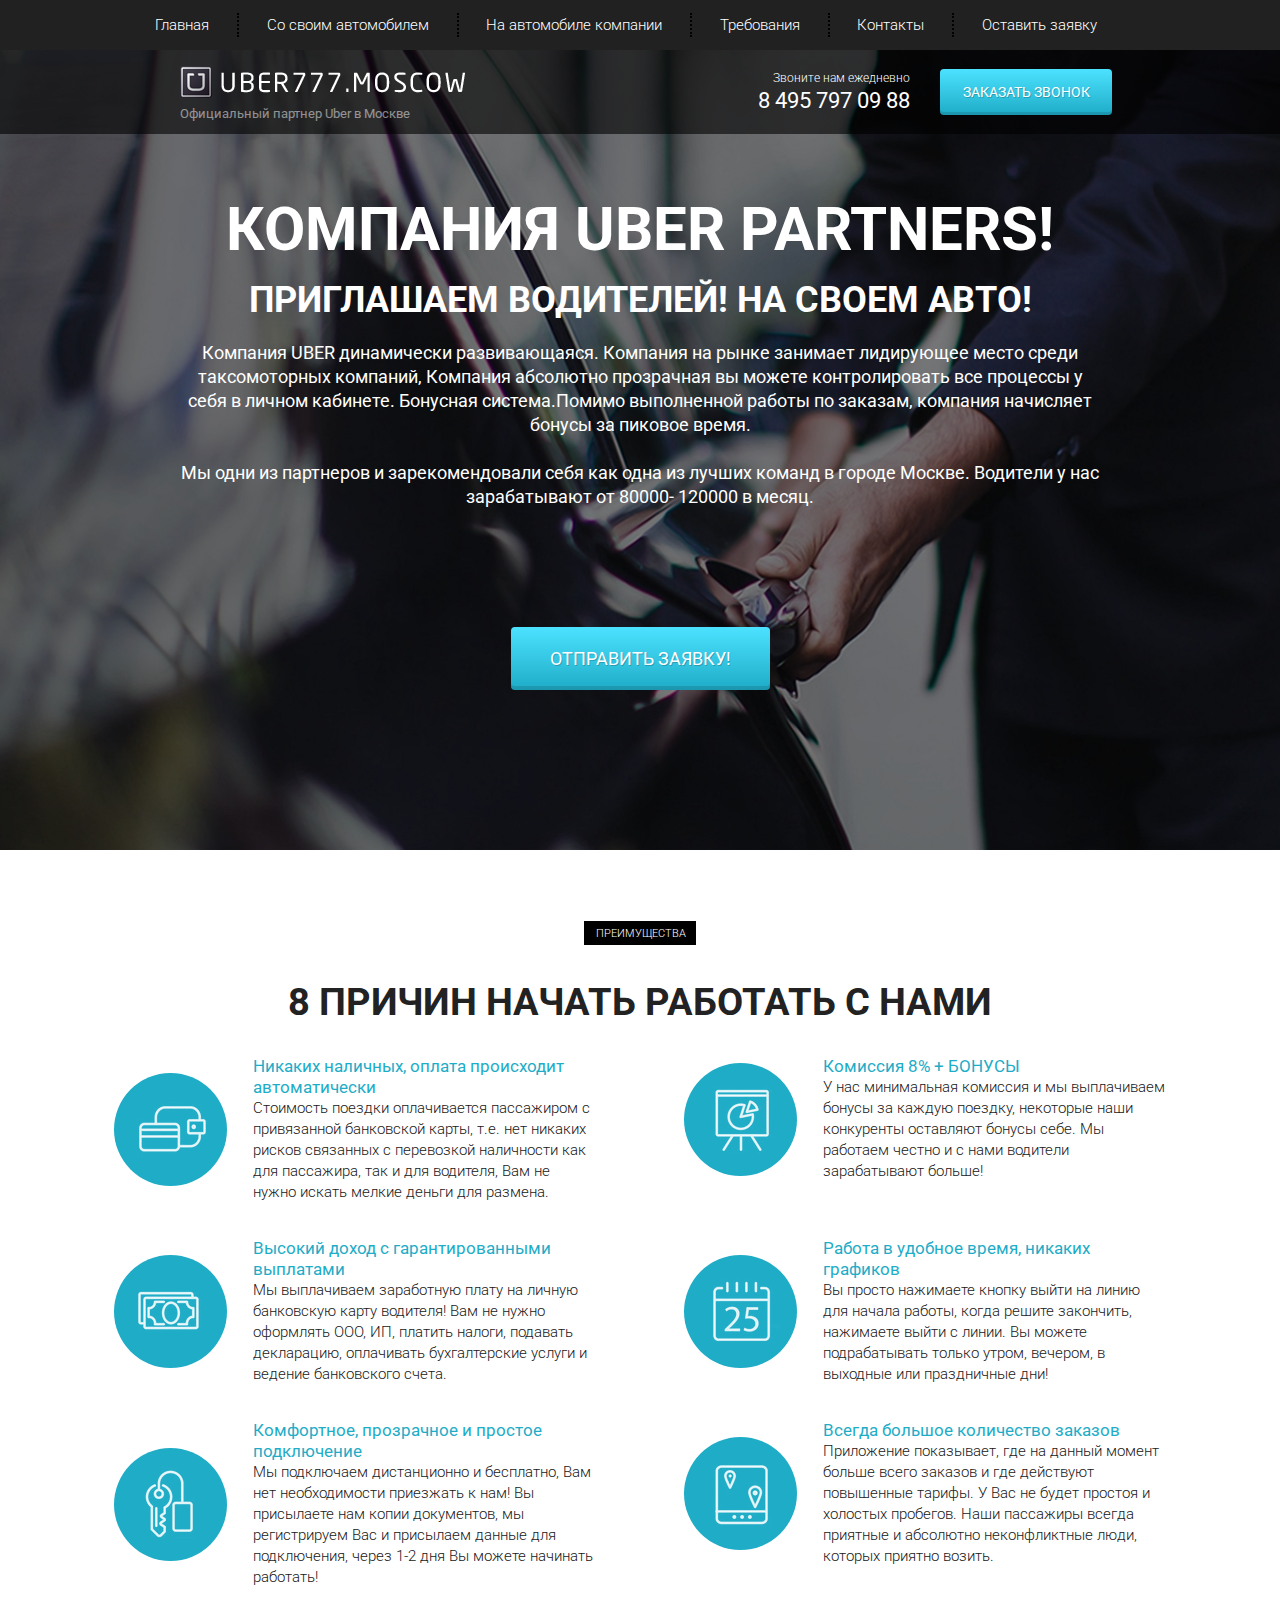
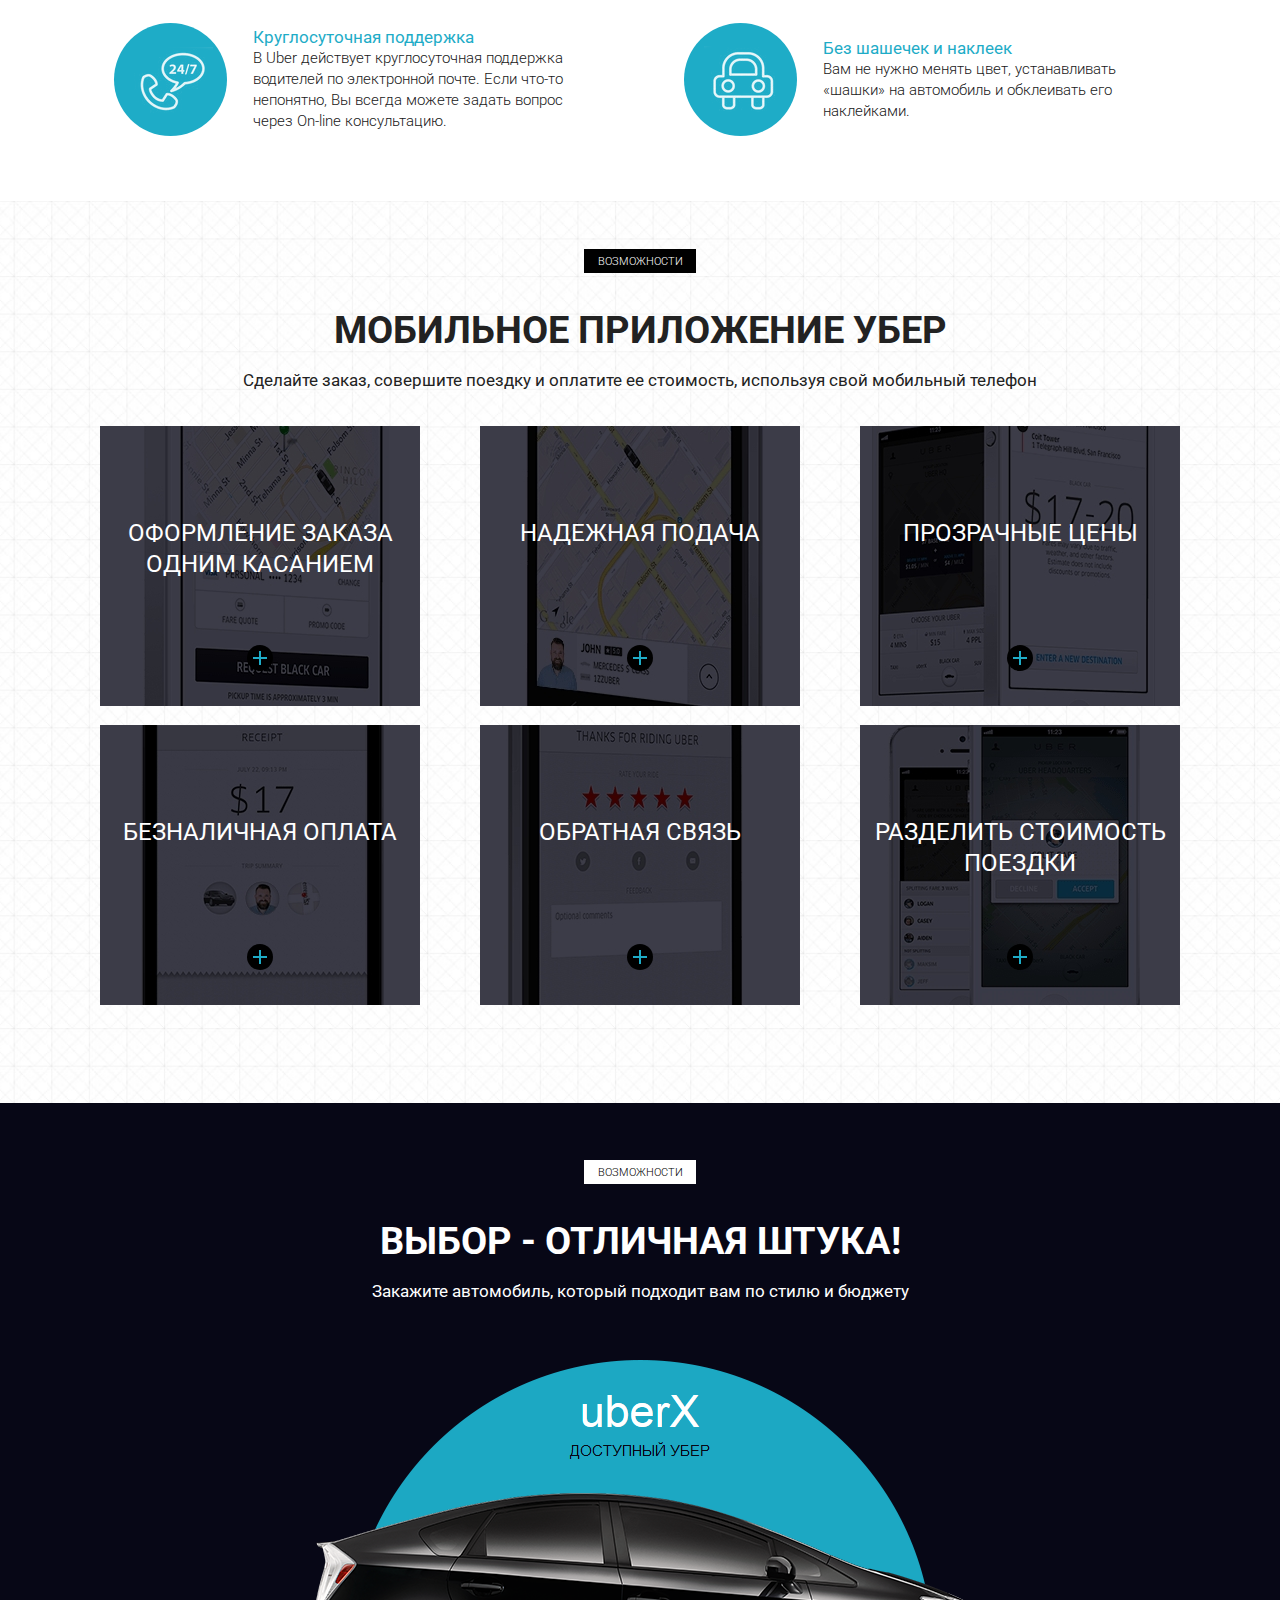
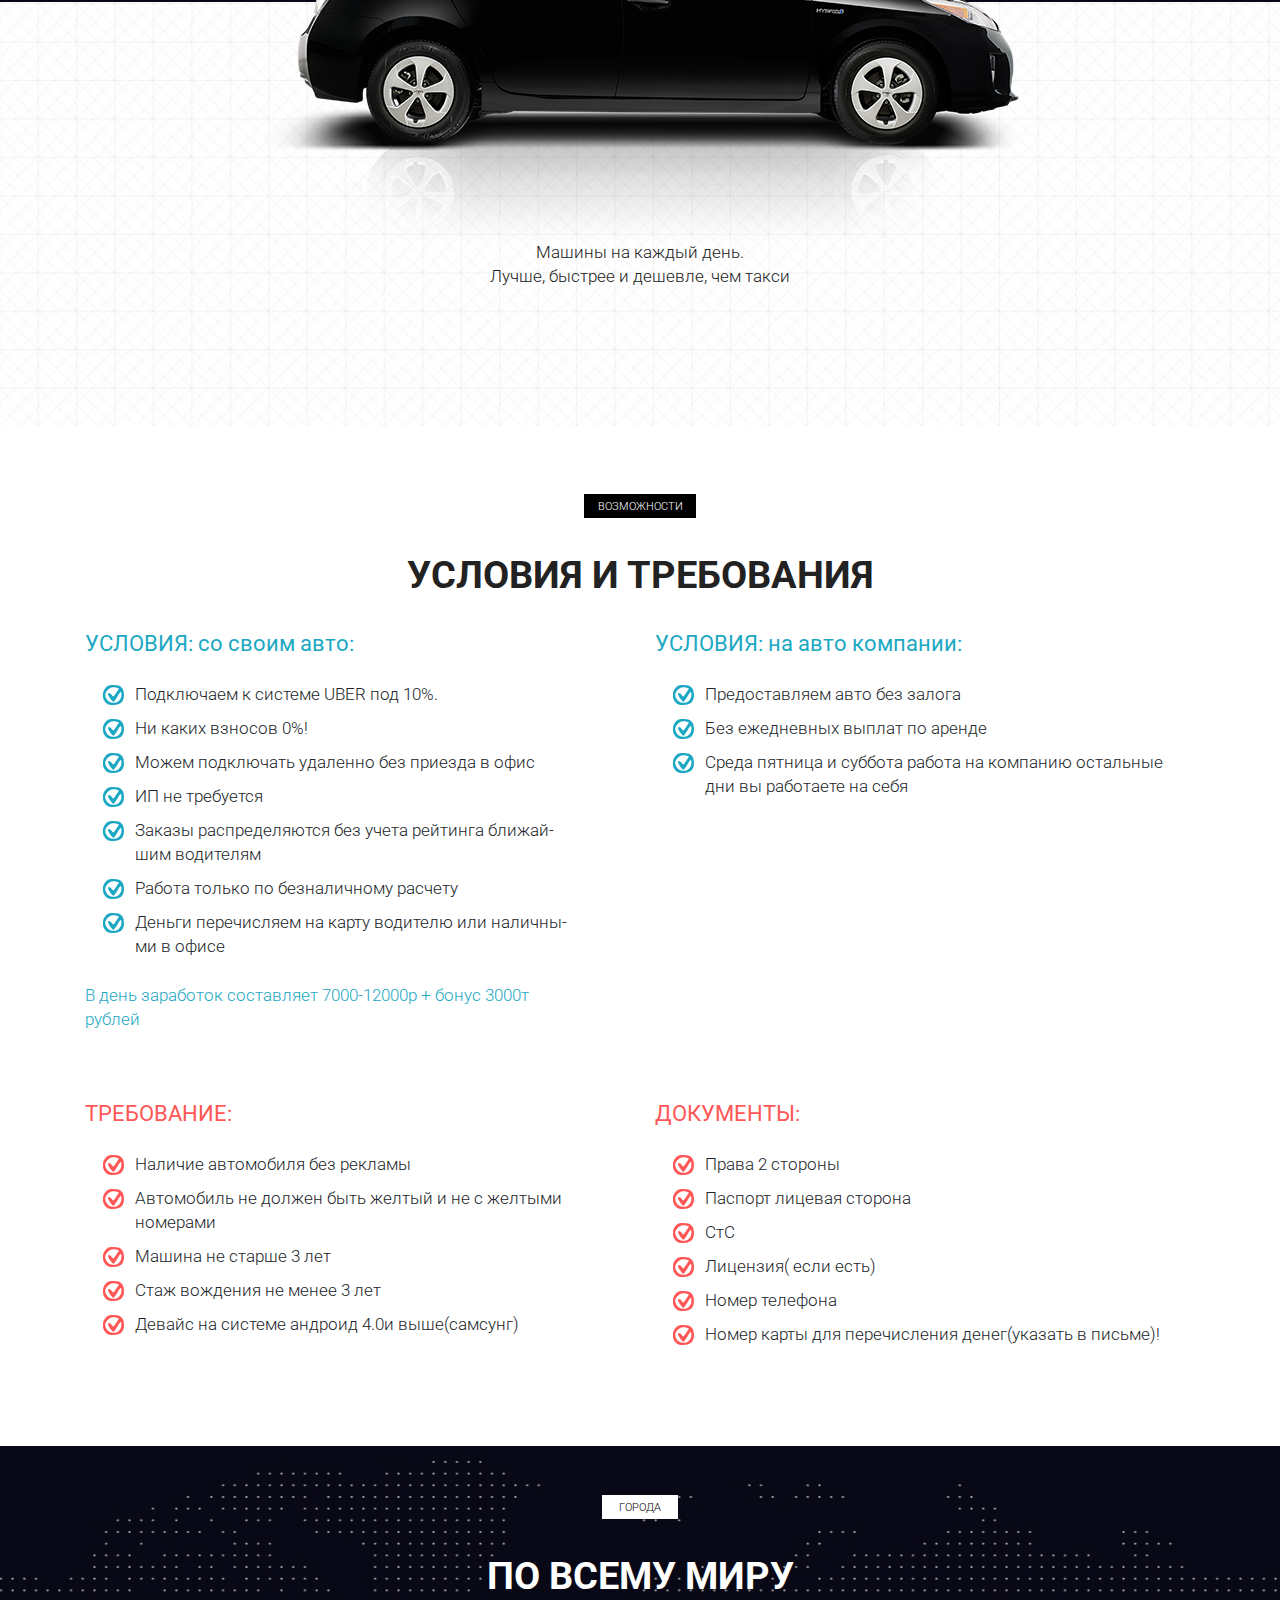
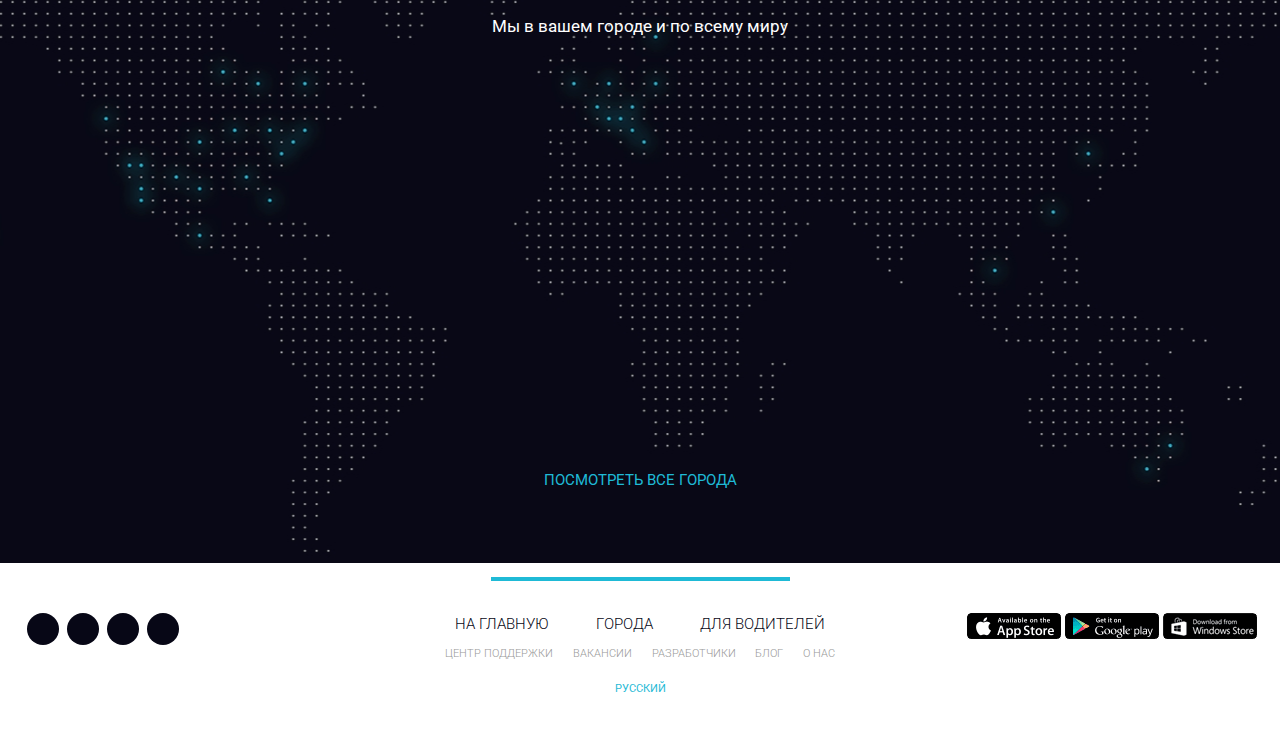
<file: Uber/index.html>
<!DOCTYPE html>
<html lang="ru">
<head>
    <meta charset="UTF-8">
    <meta name="viewport" content="width=device-width, initial-scale=1.0">
    <meta http-equiv="X-UA-Compatible" content="ie=edge">
    <title>Uber</title>
    <link rel="shortcut icon" href="icons/favicon.ico" type="image/x-icon">
    <link href="https://fonts.googleapis.com/css?family=Roboto:300,400,700&amp;subset=cyrillic-ext" rel="stylesheet">
    <link rel="stylesheet" href="css/bootstrap-reboot.min.css">
    <link rel="stylesheet" href="css/bootstrap-grid.min.css">
    <link rel="stylesheet" href="https://use.fontawesome.com/releases/v5.8.2/css/all.css" integrity="sha384-oS3vJWv+0UjzBfQzYUhtDYW+Pj2yciDJxpsK1OYPAYjqT085Qq/1cq5FLXAZQ7Ay" crossorigin="anonymous">
    <link rel="stylesheet" href="css/style.min.css">
</head>
<body>
    <header>
        <nav>
            <div class="container">
                <ul class="menu">
                    <li class="menu_item"><a href="#" class="menu_link">Главная</a></li>
                    <li class="menu_item"><a href="#require" class="menu_link">Со своим автомобилем</a></li>
                    <li class="menu_item"><a href="#require" class="menu_link">На автомобиле компании</a></li>
                    <li class="menu_item"><a href="#" class="menu_link">Требования</a></li>
                    <li class="menu_item"><a href="#" class="menu_link">Контакты</a></li>
                    <li class="menu_item"><a href="#" class="menu_link">Оставить заявку</a></li>
                </ul>
            </div>
            <div class="hamburger">
                <span></span>
                <span></span>
                <span></span>
            </div>
        </nav>
        <div class="subheader">
            <div class="container">
                <div class="row">
                    <div class="col-6 col-md-4 offset-md-1">
                        <a href="#" class="subheader_logo"><img src="icons/logo.png" alt="logo"></a>
                        <div class="subheader_official">Официальный партнер Uber в Москве</div>
                    </div>
    
                    <div class="xs-hidden col-md-3 offset-md-1 col-xl-2 offset-xl-2">
                        <div class="subheader_call">Звоните нам ежедневно</div>
                        <a href="tel:84957970988" class="subheader_phone">8 495 797 09 88</a>
                    </div>
    
                    <div class="col-6 col-md-3">
                        <a href="tel:84957970988" class="xs-visible subheader_phone">8 495 797 09 88</a>
                        <button class="subheader_btn">заказать звонок</button>
                    </div>
                </div>
            </div>
        </div>
    </header>

    <section class="promo">
        <div class="container">
            <div class="row">
                <div class="col-md-12 offset-md-0 col-lg-10 offset-lg-1">
                    <h1 class="promo_header">КОМПАНИЯ UBER PARTNERS!</h1>
                    <h2 class="promo_subheader">ПРИГЛАШАЕМ ВОДИТЕЛЕЙ! НА СВОЕМ АВТО!</h2>
                    <div class="promo_descr">
                        Компания UBER  динамически развивающаяся. Компания на рынке занимает лидирующее место среди
                        таксомоторных компаний, Компания абсолютно прозрачная вы можете контролировать все процессы у себя в личном кабинете. Бонуcная система.Помимо выполненной работы по заказам, компания начисляет бонусы за
                        пиковое время.
                        <br><br>
                        Мы одни из партнеров и зарекомендовали себя как одна из лучших команд в городе Москве.  Водители у нас
                        зарабатывают от 80000- 120000 в месяц.
                    </div>
                    <button class="promo_btn">ОТПРАВИТЬ ЗАЯВКУ!</button>
                </div>
            </div>
        </div>
    </section>

    <section class="reasons">
        <div class="container">
            <div class="label">преимущества</div>
            <h2 class="title">8 причин начать работать с нами</h2>
            <div class="row">
                <div class="col-md-6">
                    <div class="reasons_block">
                        <div class="reasons_round">
                            <img src="icons/reasons/reason_1.png" alt="reason">
                        </div>
                        <div class="reasons_descr">
                            <div class="reasons_subtitle">Никаких наличных, оплата происходит автоматически</div>
                            <div class="reasons_text">
                                Стоимость поездки оплачивается пассажиром с привязанной банковской карты, т.е. нет никаких рисков связанных с перевозкой наличности как для пассажира, так и для водителя, Вам не нужно искать мелкие деньги для размена.
                            </div>
                        </div>
                    </div>
                </div>
                <div class="col-md-6">
                    <div class="reasons_block">
                        <div class="reasons_round">
                            <img src="icons/reasons/reason_2.png" alt="reason">
                        </div>
                        <div class="reasons_descr">
                            <div class="reasons_subtitle">Комиссия 8% + БОНУСЫ</div>
                            <div class="reasons_text">
                                У нас минимальная комиссия и мы выплачиваем бонусы за каждую поездку, некоторые наши конкуренты оставляют бонусы себе. Мы работаем честно и с нами водители зарабатывают больше!
                            </div>
                        </div>
                    </div>
                </div>
                <div class="col-md-6">
                    <div class="reasons_block">
                        <div class="reasons_round">
                            <img src="icons/reasons/reason_3.png" alt="reason">
                        </div>
                        <div class="reasons_descr">
                            <div class="reasons_subtitle">Высокий доход с гарантированными выплатами</div>
                            <div class="reasons_text">
                                Мы выплачиваем заработную плату на личную банковскую карту водителя! Вам не нужно оформлять ООО, ИП, платить налоги, подавать декларацию, оплачивать бухгалтерские услуги и ведение банковского счета.
                            </div>
                        </div>
                    </div>
                </div>
                <div class="col-md-6">
                    <div class="reasons_block">
                        <div class="reasons_round">
                            <img src="icons/reasons/reason_4.png" alt="reason">
                        </div>
                        <div class="reasons_descr">
                            <div class="reasons_subtitle">Работа в удобное время, никаких графиков</div>
                            <div class="reasons_text">
                                Вы просто нажимаете кнопку выйти на линию для начала работы, когда решите закончить, нажимаете выйти с линии. Вы можете подрабатывать только утром, вечером, в выходные или праздничные дни!
                            </div>
                        </div>
                    </div>
                </div>
                <div class="col-md-6">
                    <div class="reasons_block">
                        <div class="reasons_round">
                            <img src="icons/reasons/reason_5.png" alt="reason">
                        </div>
                        <div class="reasons_descr">
                            <div class="reasons_subtitle">Комфортное, прозрачное и простое подключение</div>
                            <div class="reasons_text">
                                Мы подключаем дистанционно и бесплатно, Вам нет необходимости приезжать к нам! Вы присылаете нам копии документов, мы регистрируем Вас и присылаем данные для подключения, через 1-2 дня Вы можете начинать работать!
                            </div>
                        </div>
                    </div>
                </div>
                <div class="col-md-6">
                    <div class="reasons_block">
                        <div class="reasons_round">
                            <img src="icons/reasons/reason_6.png" alt="reason">
                        </div>
                        <div class="reasons_descr">
                            <div class="reasons_subtitle">Всегда большое количество заказов</div>
                            <div class="reasons_text">
                                Приложение показывает, где на данный момент больше всего заказов и где действуют повышенные тарифы. У Вас не будет простоя и холостых пробегов. Наши пассажиры всегда приятные и абсолютно неконфликтные люди, которых приятно возить.
                            </div>
                        </div>
                    </div>
                </div>
                <div class="col-md-6">
                    <div class="reasons_block">
                        <div class="reasons_round">
                            <img src="icons/reasons/reason_7.png" alt="reason">
                        </div>
                        <div class="reasons_descr">
                            <div class="reasons_subtitle">Круглосуточная поддержка</div>
                            <div class="reasons_text">
                                В Uber действует круглосуточная поддержка водителей по электронной почте. Если что-то непонятно, Вы всегда можете задать вопрос через On-line консультацию.
                            </div>
                        </div>
                    </div>
                </div>
                <div class="col-md-6">
                    <div class="reasons_block">
                        <div class="reasons_round">
                            <img src="icons/reasons/reason_8.png" alt="reason">
                        </div>
                        <div class="reasons_descr">
                            <div class="reasons_subtitle">Без шашечек и наклеек</div>
                            <div class="reasons_text">
                                Вам не нужно менять цвет, устанавливать «шашки» на автомобиль и обклеивать его наклейками.
                            </div>
                        </div>
                    </div>
                </div>
            </div>
        </div>
    </section>

    <section class="mobile">
        <div class="container">
            <div class="label">возможности</div>
            <h2 class="title">мобильное приложение убер</h2>
            <div class="subtitle">Сделайте заказ, совершите поездку и оплатите ее стоимость, используя свой мобильный телефон</div>

            <div class="row">
                <div class="col-md-6 col-lg-4">
                    <div class="mobile_item mobile_item_1">
                        <div class="mobile_item_subtitle">
                            оформление заказа одним касанием
                        </div>
                        <div class="mobile_item_plus"></div>
                    </div>
                </div>
                <div class="col-md-6 col-lg-4">
                    <div class="mobile_item mobile_item_2">
                        <div class="mobile_item_subtitle">
                            надежная подача
                        </div>
                        <div class="mobile_item_plus"></div>
                    </div>
                </div>
                <div class="col-md-6 col-lg-4">
                    <div class="mobile_item mobile_item_3">
                        <div class="mobile_item_subtitle">
                            прозрачные цены
                        </div>
                        <div class="mobile_item_plus"></div>
                    </div>
                </div>
                <div class="col-md-6 col-lg-4">
                    <div class="mobile_item mobile_item_4">
                        <div class="mobile_item_subtitle">
                            безналичная оплата
                        </div>
                        <div class="mobile_item_plus"></div>
                    </div>
                </div>
                <div class="col-md-6 col-lg-4">
                    <div class="mobile_item mobile_item_5">
                        <div class="mobile_item_subtitle">
                            обратная связь
                        </div>
                        <div class="mobile_item_plus"></div>
                    </div>
                </div>
                <div class="col-md-6 col-lg-4">
                    <div class="mobile_item mobile_item_6">
                        <div class="mobile_item_subtitle">
                            разделить стоимость поездки
                        </div>
                        <div class="mobile_item_plus"></div>
                    </div>
                </div>
            </div>
        </div>
    </section>

    <section class="choice">
        <div class="container">
            <div class="black"></div>
            <div class="label label_white">возможности</div>
            <h2 class="title title_white hidden-320">Выбор - отличная штука!</h2>
            <div class="subtitle subtitle_white hidden-320">Закажите автомобиль, который подходит вам по стилю и бюджету</div>

            <img src="img/car.png" alt="uber car" class="choice_img">
            <div class="choice_descr">
                Машины на каждый день.<br>
                Лучше, быстрее и дешевле, чем такси
            </div>
        </div>
    </section>

    <section class="require" id="require">
        <div class="container">
            <div class="label">возможности</div>
            <h2 class="title">условия и требования</h2>
        <div class="row">
            <div class="col-md-6">
                <div class="require_block">
                    <div class="require_title">
                        УСЛОВИЯ: со своим авто:
                    </div>
                    <ul class="require_list">
                        <li>Подключаем к системе UBER  под 10%.</li>
                        <li>
                            Ни каких взносов  0%!
                        </li>
                        <li>
                            Можем подключать удаленно без приезда в офис
                        </li>
                        <li>
                            ИП не требуется
                        </li>
                        <li>
                            Заказы распределяются без учета рейтинга ближай-<br>шим водителям
                        </li>
                        <li>
                            Работа только по безналичному расчету
                        </li>
                        <li>
                            Деньги перечисляем на карту водителю или наличны-<br>ми в офисе
                        </li>
                    </ul>
                    <div class="require_descr">
                        В день заработок составляет 7000-12000р + бонус 3000т<br> рублей
                    </div>
                </div>
            </div>
            <div class="col-md-6">
                <div class="require_block">
                    <div class="require_title">
                        УСЛОВИЯ: на авто компании:
                    </div>
                    <ul class="require_list">
                        <li>
                            Предоставляем авто без залога
                        </li>
                        <li>
                            Без ежедневных выплат по аренде
                        </li>
                        <li>
                            Среда пятница и суббота работа на компанию остальные дни вы работаете на себя
                        </li>
                    </ul>
                </div>
            </div>
            <div class="col-md-6">
                <div class="require_block require_block_nmb warning">
                    <div class="require_title">
                        ТРЕБОВАНИЕ:
                    </div>
                    <ul class="require_list">
                        <li>
                            Наличие автомобиля без рекламы
                        </li>
                        <li>
                            Автомобиль не должен быть желтый и не с желтыми номерами
                        </li>
                        <li>
                            Машина не старше 3 лет
                        </li>
                        <li>
                            Стаж вождения не менее 3 лет
                        </li>
                        <li>
                            Девайс на системе андроид 4.0и выше(самсунг)
                        </li>
                    </ul>
                </div>
            </div>
            <div class="col-md-6">
                <div class="require_block require_block_nmb warning">
                    <div class="require_title">
                        ДОКУМЕНТЫ:
                    </div>
                    <ul class="require_list">
                        <li>
                            Права 2 стороны
                        </li>
                        <li>
                            Паспорт лицевая сторона
                        </li>
                        <li>
                            СтС
                        </li>
                        <li>
                            Лицензия( если есть)
                        </li>
                        <li>
                            Номер телефона
                        </li>
                        <li>
                            Номер карты для перечисления денег(указать в письме)!
                        </li>
                    </ul>
                </div>
            </div>
        </div>
        </div>
    </section>

    <section class="world">
        <div class="container">
            <div class="label label_white label_min">города</div>
            <h2 class="title title_white">По всему миру</h2>
            <div class="subtitle subtitle_white">Мы в вашем городе и по всему миру</div>

            <a href="#" class="world_link">посмотреть все города</a>
        </div>
    </section>

    <footer>
        <div class="footer_divider"></div>
        <div class="footer_wrapper">
            <!-- Если не оборачивать каждый блок в обертку - получится криво -->
            <div>
                <div class="footer_social">
                    <a href="#" class="footer_social_item">
                        <i class="fab fa-facebook-f"></i>
                    </a>
                    <a href="#" class="footer_social_item">
                        <i class="fab fa-twitter"></i>
                    </a>
                    <a href="#" class="footer_social_item">
                        <i class="fab fa-linkedin"></i>
                    </a>
                    <a href="#" class="footer_social_item">
                        <i class="fab fa-instagram"></i>
                    </a>
                </div>
            </div>
            <div>
                <div class="footer_links">
                    <div class="footer_links_main">
                        <a href="#">на главную</a>
                        <a href="#">города</a>
                        <a href="#">для водителей</a>
                    </div>
                    <div class="footer_links_sub">
                        <a href="#">центр поддержки</a>
                        <a href="#">вакансии</a>
                        <a href="#">разработчики</a>
                        <a href="#">блог</a>
                        <a href="#">о нас</a>
                    </div>
                    <a href="#" class="footer_links_lang">Русский</a>
                </div>
            </div>
            <div>
                <div class="footer_mobile">
                    <a href="#">
                        <img src="img/app_store.png" alt="App Store">
                    </a>
                    <a href="#">
                        <img src="img/google_play.png" alt="Google play">
                    </a>
                    <a href="#">
                        <img src="img/windows_store.png" alt="Windows store">
                    </a>
                </div>
            </div>
        </div>
    </footer>

    <script src="js/script.js"></script>
</body>
</html>
</file>
<file: Uber/css/style.min.css>
*{font-family:"Roboto",sans-serif}header{position:relative;height:50px}nav{position:fixed;width:100%;height:50px;background-color:#212121;z-index:5}.hamburger{display:none}.menu{display:-webkit-box;display:-ms-flexbox;display:flex;-webkit-box-pack:justify;-ms-flex-pack:justify;justify-content:space-between;padding:13px 70px;margin:0;list-style-type:none}.menu_link{color:#fff;font-size:15px;font-weight:300}.menu_link:hover{text-decoration:none;color:#1eacc7}.menu_item{border-right:2px dotted #000;padding-right:28px}.menu_item:last-child{border-right:none}.subheader{position:absolute;top:50px;width:100%;height:84px;background-color:rgba(0,0,0,.6)}.subheader_logo{display:block;max-width:100%;margin-top:16px}.subheader_official{margin-top:6px;opacity:.5;color:#fff;font-size:13px;font-weight:400}.subheader_call{color:#fff;font-size:12px;font-weight:300;margin-top:19px;text-align:right}.subheader_phone{display:block;margin-top:8px;color:#fff;font-size:22px;font-weight:400;text-transform:uppercase;text-align:right;line-height:12px}.subheader_phone:hover{text-decoration:none;color:#fff}.subheader_btn{margin-top:19px;width:172px;height:46px;-webkit-box-shadow:inset 0 -3px 0 rgba(0,0,0,.12);box-shadow:inset 0 -3px 0 rgba(0,0,0,.12);border:none;border-radius:4px;background-image:-webkit-gradient(linear, left bottom, left top, from(#1eacc7), to(#4ce2ff));background-image:linear-gradient(to top, #1eacc7 0%, #4ce2ff 100%);text-shadow:1px 1px 0 rgba(0,0,0,.21);color:#fff;font-size:14px;font-weight:400;text-transform:uppercase}.subheader_btn:hover{background-image:none;background-color:#1eacc7}.promo{min-height:800px;background:url("../img/bg/main_bg.jpg") center center/cover no-repeat;padding:150px 0 135px 0}.promo_header{color:#fff;font-weight:700;text-transform:uppercase;font-size:60px;line-height:60px;margin:0;text-align:center}.promo_subheader{color:#fff;font-weight:700;text-transform:uppercase;font-size:36px;line-height:36px;margin:0;margin-top:22px;text-align:center}.promo_descr{color:#fff;font-size:18px;font-weight:400;line-height:24px;text-align:center;margin-top:23px}.promo_btn{display:block;margin:118px auto 0 auto;width:259px;height:63px;-webkit-box-shadow:inset 0 -4px 0 rgba(0,0,0,.12);box-shadow:inset 0 -4px 0 rgba(0,0,0,.12);border:none;border-radius:4px;background-image:-webkit-gradient(linear, left bottom, left top, from(#1eacc7), to(#4ce2ff));background-image:linear-gradient(to top, #1eacc7 0%, #4ce2ff 100%);text-shadow:1px 1px 0 rgba(0,0,0,.21);color:#fff;font-size:18px;font-weight:400;text-transform:uppercase}.promo_btn:hover{background-image:none;background-color:#1eacc7}.reasons{padding:71px 0 65px 0}.reasons_block{display:-webkit-box;display:-ms-flexbox;display:flex;-webkit-box-pack:center;-ms-flex-pack:center;justify-content:center;-webkit-box-align:center;-ms-flex-align:center;align-items:center;margin-top:35px}.reasons_round{display:-webkit-box;display:-ms-flexbox;display:flex;-webkit-box-pack:center;-ms-flex-pack:center;justify-content:center;-webkit-box-align:center;-ms-flex-align:center;align-items:center;margin-right:26px;width:113px;height:113px;background-color:#1eacc7;border-radius:100%}.reasons_descr{width:343px}.reasons_subtitle{line-height:21px;color:#1eacc7;font-size:17px;font-weight:400}.reasons_text{color:#202020;font-size:15px;font-weight:300;line-height:21px}.label{position:relative;margin:0 auto;height:24px;width:112px;padding:5px 12px;background-color:#000;color:#fff;font-size:11px;font-weight:300;text-transform:uppercase;text-align:center;z-index:2}.label_white{background-color:#fff;color:#000}.label_min{width:76px}.title{position:relative;margin-bottom:0;margin-top:38px;color:#222;font-size:38px;line-height:38px;font-weight:700;text-transform:uppercase;text-align:center;z-index:2}.title_white{color:#fff}.subtitle{position:relative;margin-top:19px;color:#222;font-size:17px;font-weight:400;text-align:center;z-index:2}.subtitle_white{color:#fff}.mobile{min-height:864px;padding:48px 0 79px 0;background:url("../img/bg/mobile_app.png") center center/cover no-repeat}.mobile .row{margin-top:32px}.mobile_item{position:relative;width:320px;height:280px;margin:0 auto;margin-bottom:19px;padding-top:92px}.mobile_item_1{background:url("../img/bg/mobile_screen_1.jpg") center center/cover no-repeat}.mobile_item_2{background:url("../img/bg/mobile_screen_2.jpg") center center/cover no-repeat}.mobile_item_3{background:url("../img/bg/mobile_screen_3.jpg") center center/cover no-repeat}.mobile_item_4{background:url("../img/bg/mobile_screen_4.jpg") center center/cover no-repeat}.mobile_item_5{background:url("../img/bg/mobile_screen_5.jpg") center center/cover no-repeat}.mobile_item_6{background:url("../img/bg/mobile_screen_6.jpg") center center/cover no-repeat}.mobile_item_subtitle{color:#fff;font-size:24px;font-weight:400;line-height:31px;text-transform:uppercase;text-align:center}.mobile_item_plus{display:-webkit-box;display:-ms-flexbox;display:flex;-webkit-box-pack:center;-ms-flex-pack:center;justify-content:center;-webkit-box-align:center;-ms-flex-align:center;align-items:center;position:absolute;bottom:35px;left:50%;-webkit-transform:translateX(-50%);transform:translateX(-50%);width:26px;height:26px;background-color:#000;margin:0 auto;border-radius:100%;cursor:pointer}.mobile_item_plus:before{content:"";display:block;width:14px;height:2px;background-color:#1eacc7;-webkit-transition:.3s all;transition:.3s all}.mobile_item_plus:after{content:"";position:absolute;left:50%;-webkit-transform:translateX(-50%);transform:translateX(-50%);display:block;height:14px;width:2px;background-color:#1eacc7;-webkit-transition:.3s all;transition:.3s all}.mobile_item_plus:hover:before,.mobile_item_plus:hover:after{background-color:#ff5656}.choice{position:relative;min-height:895px;padding:57px 0 138px 0;background:url("../img/bg/mobile_app.png") center center/cover no-repeat}.choice_img{position:relative;display:block;margin:56px auto 0 auto;z-index:2}.choice_descr{text-align:center;color:#222;font-size:17px;font-weight:300;line-height:24px}.choice .black{position:absolute;top:0;left:0;height:499px;width:100%;background-color:#070716;z-index:1}.require{padding:68px 0 84px 0}.require_block{margin:33px 0}.require_block_nmb{margin-bottom:0px}.require_title{color:#1ca8c3;font-size:22px;font-weight:400}.require_list{list-style-type:none;padding-left:50px;margin-top:22px}.require_list li{position:relative;font-size:17px;font-weight:300;line-height:24px;margin-bottom:10px}.require_list li:before{content:"";display:block;position:absolute;left:-32px;top:3px;width:21px;height:20px;background:url("../icons/check_blue.svg") center center/cover no-repeat}.require_descr{margin-top:25px;font-size:17px;font-weight:300;line-height:24px;color:#1ca8c3}.require .warning .require_title{color:#ff5656}.require .warning .require_list li:before{background:url("../icons/check_red.svg") center center/cover no-repeat}.world{position:relative;min-height:717px;padding:49px 0;background:url("../img/bg/map.jpg") center center/cover no-repeat}.world_link{position:absolute;left:50%;-webkit-transform:translateX(-50%);transform:translateX(-50%);bottom:49px;text-align:center;font-size:15px;font-weight:400;line-height:68px;text-transform:uppercase;color:#1fbad6}.world_link:hover{text-decoration:none;color:#fff}footer{padding:14px 23px 39px 23px}footer a:hover{text-decoration:none}.footer_divider{width:299px;height:4px;background-color:#1fbad6;margin:0 auto}.footer_wrapper{display:-webkit-box;display:-ms-flexbox;display:flex;-webkit-box-pack:justify;-ms-flex-pack:justify;justify-content:space-between;-webkit-box-align:start;-ms-flex-align:start;align-items:flex-start;padding-top:32px}.footer_wrapper>div{width:33%}.footer_wrapper>div:nth-child(3){display:-webkit-box;display:-ms-flexbox;display:flex;-webkit-box-pack:end;-ms-flex-pack:end;justify-content:flex-end}.footer_social{width:160px;display:-webkit-box;display:-ms-flexbox;display:flex;-webkit-box-pack:justify;-ms-flex-pack:justify;justify-content:space-between}.footer_social_item{display:-webkit-box;display:-ms-flexbox;display:flex;-webkit-box-pack:center;-ms-flex-pack:center;justify-content:center;-webkit-box-align:center;-ms-flex-align:center;align-items:center;margin:0 4px;width:32px;height:32px;background-color:#070716;border-radius:100%}.footer_social_item i{color:#fff}.footer_links{width:390px;margin:0 auto}.footer_links_main{display:-webkit-box;display:-ms-flexbox;display:flex;-webkit-box-pack:justify;-ms-flex-pack:justify;justify-content:space-between;padding:0 10px}.footer_links_main a{color:#070716;font-size:15px;font-weight:300;text-transform:uppercase}.footer_links_sub{display:-webkit-box;display:-ms-flexbox;display:flex;-webkit-box-pack:justify;-ms-flex-pack:justify;justify-content:space-between;margin-top:10px}.footer_links_sub a{color:#999;font-size:11px;font-weight:300;text-transform:uppercase}.footer_links_lang{display:block;margin:0 auto;color:#1fbad6;font-size:11px;font-weight:400;margin-top:19px;text-transform:uppercase;text-align:center}.xs-visible{display:none}@media(max-width: 1200px){.menu_item{padding-right:20px}.menu_link{font-size:13px}.promo_header{font-size:50px}.reasons_block{-webkit-box-align:start;-ms-flex-align:start;align-items:flex-start}.reasons_descr{width:300px}.mobile_item{width:290px}.mobile_item_subtitle{font-size:22px}.choice{padding:55px 0;min-height:840px}.require br{display:none}.footer_wrapper>div{width:50%}.footer_wrapper>div:nth-child(1){width:25%}.footer_wrapper>div:nth-child(3){width:25%;display:-webkit-box;display:-ms-flexbox;display:flex;-webkit-box-pack:end;-ms-flex-pack:end;justify-content:flex-end}.footer_mobile{display:-webkit-box;display:-ms-flexbox;display:flex}.footer_mobile a{margin:0 3px}.footer_mobile a img{width:100%}}@media(max-width: 991px){.title{font-size:28px}.menu_item{padding-right:8px}.menu_link{font-size:10px}.subheader_logo img{width:100%}.subheader_official{font-size:11px}.subheader_phone{font-size:18px}.subheader_btn{margin-top:21px;height:40px;width:100%}.promo_header{font-size:40px}.promo_subheader{font-size:30px}.reasons_block{-webkit-box-orient:vertical;-webkit-box-direction:normal;-ms-flex-direction:column;flex-direction:column;-webkit-box-align:center;-ms-flex-align:center;align-items:center}.reasons_round{margin-right:0}.reasons_descr{width:300px;margin-top:20px}.choice{min-height:800px}.choice_img{width:100%}.world{min-height:650px}.footer_wrapper{-ms-flex-wrap:wrap;flex-wrap:wrap}.footer_wrapper>div{width:100%;display:-webkit-box;display:-ms-flexbox;display:flex;-webkit-box-pack:center;-ms-flex-pack:center;justify-content:center;margin-bottom:20px}.footer_wrapper>div:nth-child(1){width:100%}.footer_wrapper>div:nth-child(3){width:100%;-webkit-box-pack:center;-ms-flex-pack:center;justify-content:center}}@media(max-width: 767px){.title{margin-top:25px}.menu{position:fixed;-webkit-box-orient:vertical;-webkit-box-direction:normal;-ms-flex-direction:column;flex-direction:column;-webkit-box-pack:center;-ms-flex-pack:center;justify-content:center;-webkit-box-align:center;-ms-flex-align:center;align-items:center;top:0;left:-100%;width:50%;height:100vh;padding:20px 15px;background-color:rgba(0,0,0,.8);-webkit-transition:.6s all;transition:.6s all}.menu_active{left:0}.menu_item{padding-right:0;border:none;margin:10px 0}.menu_link{font-size:20px}.hamburger{display:block;position:absolute;right:10px;top:50%;-webkit-transform:translateY(-50%);transform:translateY(-50%);width:26px;height:12px}.hamburger span{display:block;height:2px;width:100%;background-color:#fff;margin-bottom:2px;-webkit-transition:.5s all;transition:.5s all}.hamburger_active span{margin-bottom:-2px}.hamburger_active span:nth-child(1){-webkit-transform:translateY(3px) rotate(-45deg);transform:translateY(3px) rotate(-45deg)}.hamburger_active span:nth-child(2){display:none}.hamburger_active span:nth-child(3){-webkit-transform:translateY(3px) rotate(45deg);transform:translateY(3px) rotate(45deg)}.xs-hidden{display:none}.xs-visible{display:block}.subheader_phone{display:block;margin-top:10px;color:#fff;font-size:16px;font-weight:400;text-transform:uppercase;text-align:center}.subheader_btn{display:block;width:200px;height:40px;margin:0 auto;margin-top:10px}.promo_header{line-height:45px}.reasons{padding:40px 0}.reasons_descr{width:350px}.reasons_subtitle{text-align:center}.reasons_text{margin-top:10px}.mobile{padding:40px 0}.choice{min-height:600px;padding:40px 0}.require{padding:40px 0}.world{min-height:450px}}@media(max-width: 575px){nav{height:30px}header{height:30px}.title{font-size:16px;margin-top:15px;line-height:16px}.subtitle{font-size:14px;line-height:21px;margin-top:11px}.subheader{height:60px;top:30px}.subheader_official{display:none}.subheader_logo{margin-top:16px}.subheader_phone{font-size:12px;font-weight:400;text-transform:uppercase;margin-top:11px}.subheader_btn{width:110px;height:22px;font-size:9px;margin-top:6px}.subheader_btn:hover{background-image:-webkit-gradient(linear, left bottom, left top, from(#1eacc7), to(#4ce2ff));background-image:linear-gradient(to top, #1eacc7 0%, #4ce2ff 100%)}.promo{min-height:400px;padding:93px 0 35px 0}.promo_descr{display:none}.promo_header{font-size:30px;padding:0 24px;line-height:35px}.promo_subheader{font-size:20px;margin-top:33px;padding:0 10px;line-height:30px}.promo_btn{width:210px;height:50px;margin-top:72px;font-size:16px}.promo_btn:hover{background-image:-webkit-gradient(linear, left bottom, left top, from(#1eacc7), to(#4ce2ff));background-image:linear-gradient(to top, #1eacc7 0%, #4ce2ff 100%)}.menu{width:85%}.menu_item{width:100%;text-align:center;padding:5px 0}.menu_link{display:block}.hamburger_active span:nth-child(1){-webkit-transform:translateY(5px) rotate(-45deg);transform:translateY(5px) rotate(-45deg)}.hamburger_active span:nth-child(3){-webkit-transform:translateY(5px) rotate(45deg);transform:translateY(5px) rotate(45deg)}.reasons{padding:22px 0 36px 0}.reasons_block{margin-top:26px}.reasons_round{width:100px;height:100px}.reasons_descr{width:100%;margin-top:27px}.reasons_subtitle{font-size:16px;text-align:left}.reasons_text{margin-top:0}.mobile{padding:20px 0 40px 0}.mobile .row{margin-top:30px}.mobile_item{height:254px;padding:81px 40px 0 40px}.mobile_item_subtitle{font-size:18px;line-height:31px}.mobile_item_plus{bottom:28px}.mobile_item_plus:hover:before,.mobile_item_plus:hover:after{background-color:#1eacc7}.choice{padding:25px 0 33px 0;min-height:390px;background:#000}.choice_img{margin-top:35px}.choice_descr{margin-top:23px;color:#fff;font-size:17px;font-weight:300;line-height:24px}.choice .black{display:none}.hidden-320{display:none}.require{padding:25px}.require_block{margin:30px 0 0 0}.require_title{font-size:16px}.require_list{padding-left:30px;margin-top:5px}.require_list li{font-size:14px;margin-bottom:5px;line-height:20px}.require_descr{font-size:14px;margin-top:15px}.world{min-height:360px;padding:25px 0 30px 0}.world_link{width:200px;display:block;bottom:30px;line-height:15px}footer{padding:25px 0 20px 0}.footer_divider{width:253px;margin:0 auto}.footer_wrapper{padding-top:22px}.footer_wrapper>div{margin-bottom:20px}.footer_wrapper>div:nth-child(1){-webkit-box-ordinal-group:3;-ms-flex-order:2;order:2}.footer_wrapper>div:nth-child(2){-webkit-box-ordinal-group:2;-ms-flex-order:1;order:1}.footer_wrapper>div:nth-child(3){-webkit-box-ordinal-group:4;-ms-flex-order:3;order:3}.footer_links{width:290px}.footer_links_main{padding:0;font-size:14px}.footer_links_sub{-ms-flex-wrap:wrap;flex-wrap:wrap;-webkit-box-pack:center;-ms-flex-pack:center;justify-content:center}.footer_links_sub a{margin:0 7px}.footer_links_lang{margin-top:10px}}/*# sourceMappingURL=style.min.css.map */
</file>
